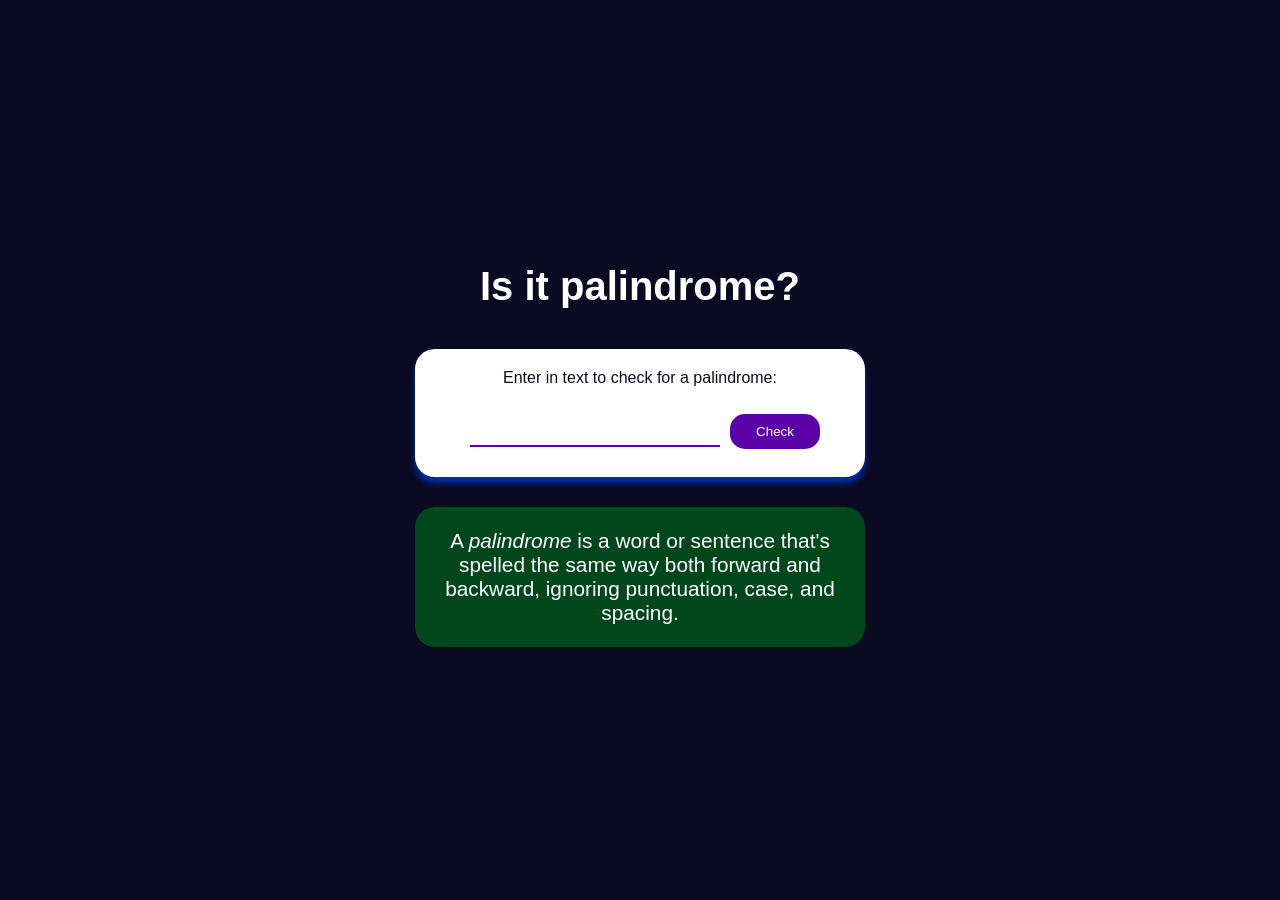
<file: Palindrome Checker/index.html>
<!DOCTYPE html>
<html lang="en">
<head>
    <meta charset="UTF-8">
    <meta name="viewport" content="width=device-width, initial-scale=1.0">
    <link rel="stylesheet" href="styles.css">
    <title>Palindrome Checker</title>
</head>
<body>
    <main class="container">
        <h1 class="title">Is it palindrome?</h1>
        <div class="palindrome-div">
            <label for="text-input">Enter in text to check for a palindrome:</label>
            <input type="text" id="text-input" class="palindrome-input">
            <button id="check-btn" class="palindrome-btn">Check</button>
            <div id="result" class="results-div hidden"></div>
        </div>
        <div class="palindrome-definition-div">
            <p class="palindrome-definition">
                A <dfn>palindrome</dfn> is a word or sentence that's spelled the same way both forward and backward, ignoring punctuation, case, and spacing.
            </p>
        </div>
    </main>
    <script src="script.js"></script>
</body>
</html>
</file>
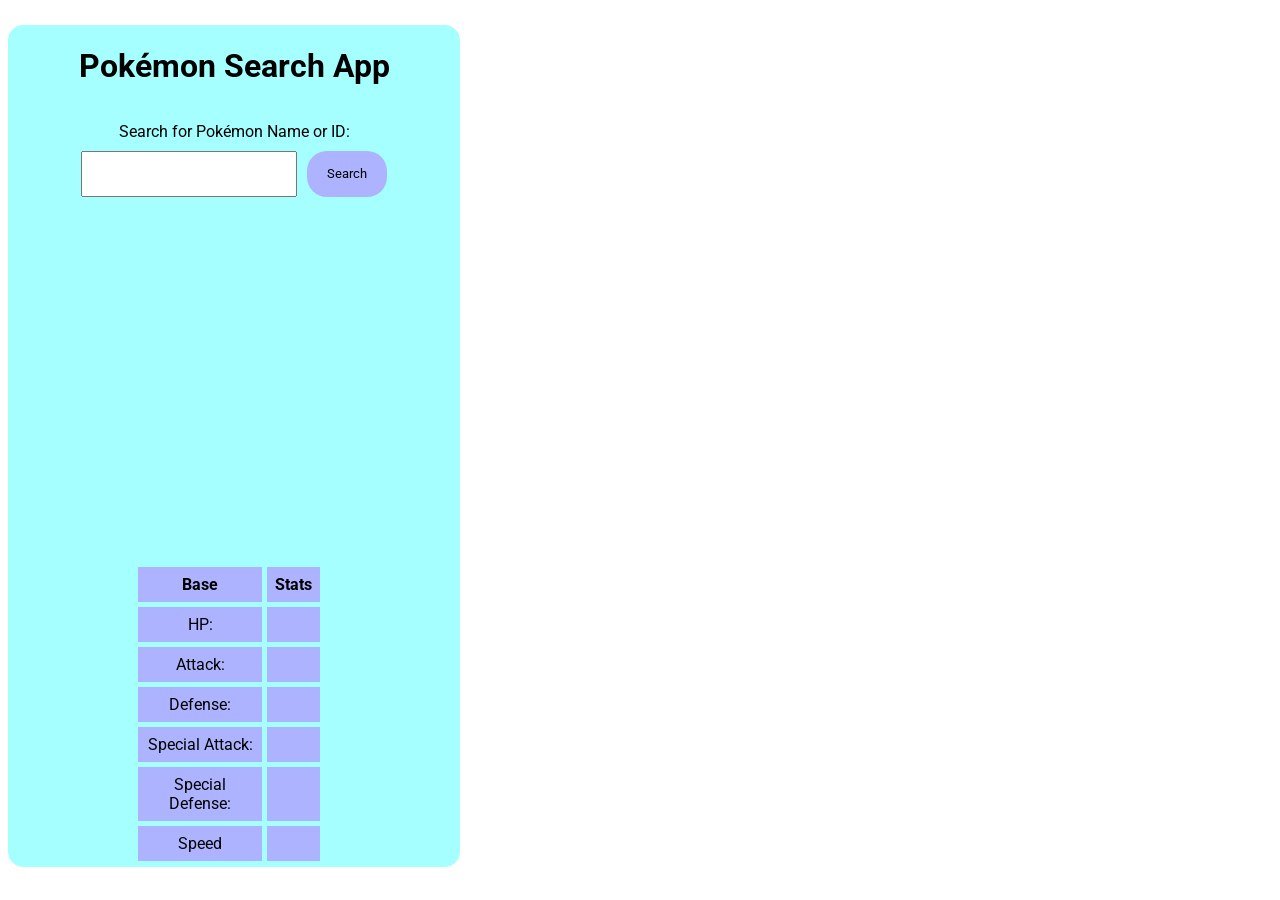
<file: Pokémon Search App/index.html>
<!DOCTYPE html>
<html lang="en">
<head>
    <meta charset="UTF-8">
    <meta name="viewport" content="width=device-width, initial-scale=1.0">
    <link rel="stylesheet" href="styles.css">
    <title>Pokémon Search App</title>
</head>
<body>
    <main class="container">
        <h1 class="title"> Pokémon Search App</h1>
          <form id="search-form">
            <label for="search-input">Search for Pokémon Name or ID:</label>
            <input id="search-input" required/>
            <button id="search-button">Search</button>
          </form>
            <div id="output">
              <div class="top-container">
                <div class="name-and-id">
                  <span id="pokemon-name"></span>
                  <span id="pokemon-id"></span>
                </div>
                <div class="weight-and-height">
                  <span id="weight"></span>
                  <span id="height"></span>
                </div>
                <div id="sprite-container" class="sprite-container"></div>
                <div id="types"></div>
              </div>
              <div class="bottom-container">
                <table>
                  <tr>
                    <th>Base</th>
                    <th>Stats</th>
                  </tr>
                  <tr>
                    <td>HP:</td>
                    <td id="hp"></td>
                  </tr>
                  <tr>
                    <td>Attack:</td>
                    <td id="attack"></td>
                  </tr>
                  <tr>
                    <td>Defense:</td>
                    <td id="defense"></td>
                  </tr>
                  <tr>
                    <td>Special Attack:</td>
                    <td id="special-attack"></td>
                  </tr>
                  <tr>
                    <td>Special Defense:</td>
                    <td id="special-defense"></td>
                  </tr>
                  <tr>
                    <td>Speed</td>
                    <td id="speed" class="speed"></td>
                  </tr>
                </table>
              </div>
            </div>
    </main>
    <script src="script.js"></script>
</body>
</html>
</file>
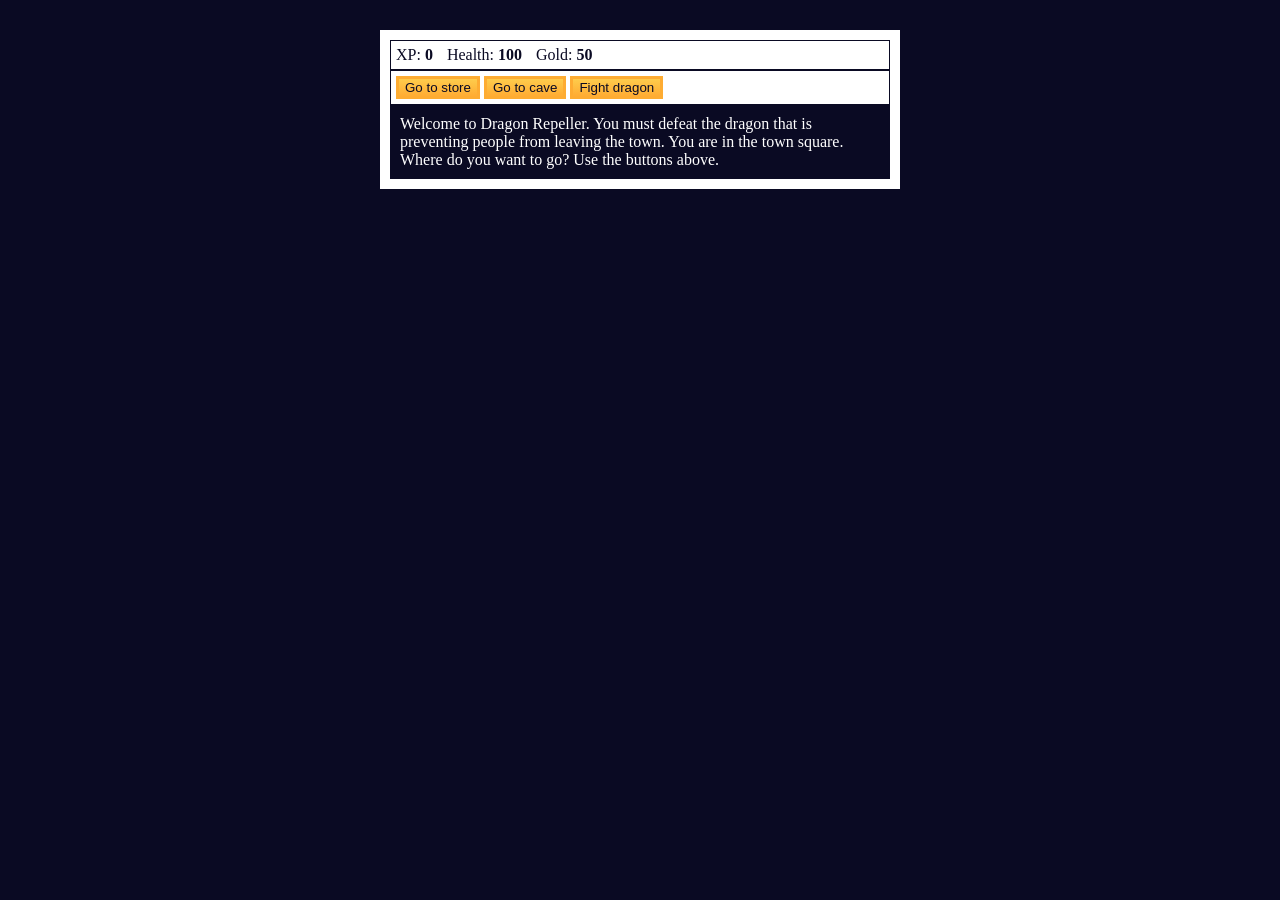
<file: Role Playing Game/index.html>
<!DOCTYPE html>
<html lang="en">
  <head>
    <meta charset="utf-8">
    <link rel="stylesheet" href="./styles.css">
    <title>RPG - Dragon Repeller</title>
  </head>
  <body>
    <div id="game">
      <div id="stats">
        <span class="stat">XP: <strong><span id="xpText">0</span></strong></span>
        <span class="stat">Health: <strong><span id="healthText">100</span></strong></span>
        <span class="stat">Gold: <strong><span id="goldText">50</span></strong></span>
      </div>
      <div id="controls">
        <button id="button1">Go to store</button>
        <button id="button2">Go to cave</button>
        <button id="button3">Fight dragon</button>
      </div>
      <div id="monsterStats">
        <span class="stat">Monster Name: <strong><span id="monsterName"></span></strong></span>
        <span class="stat">Health: <strong><span id="monsterHealth"></span></strong></span>
      </div>
      <div id="text">
        Welcome to Dragon Repeller. You must defeat the dragon that is preventing people from leaving the town. You are in the town square. Where do you want to go? Use the buttons above.
      </div>
    </div>
    <script src="./script.js"></script>
  </body>
</html>
</file>
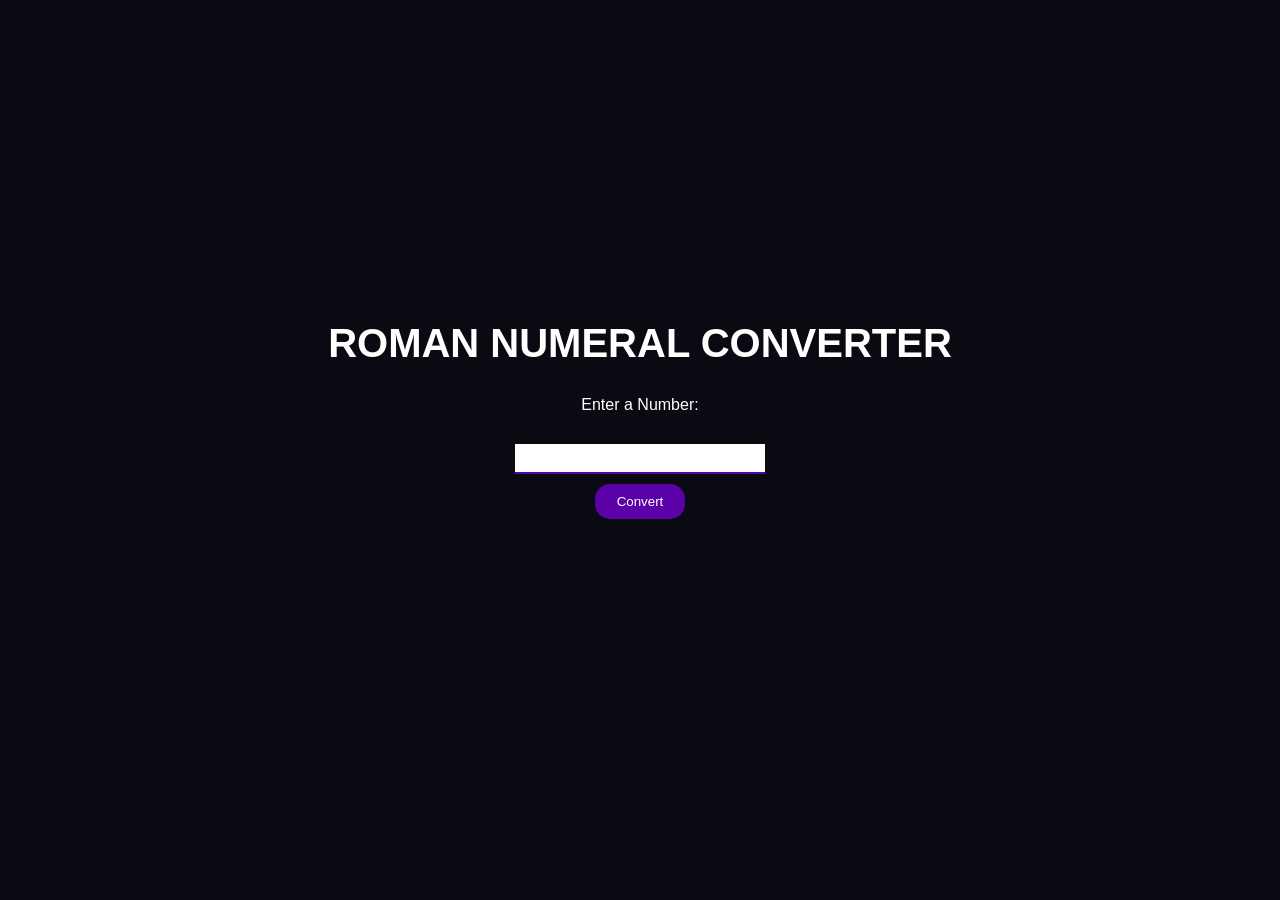
<file: Roman Numeral Converter/index.html>
<!DOCTYPE html>
<html lang="en">
<head>
    <meta charset="UTF-8">
    <meta name="viewport" content="width=device-width, initial-scale=1.0">
    <link rel="stylesheet" href="styles.css">
    <title>Roman Numeral Converter</title>
</head>
<body>
    <main class="container">
        <h1 class="title">ROMAN NUMERAL CONVERTER</h1>
            <label for="text-input">Enter a Number:</label>
            <input id="number">
            <button id="convert-btn">Convert</button>
            <div id="output"></div>
    </main>
    <script src="script.js"></script>
</body>
</html>
</file>
<file: Palindrome Checker/styles.css>
* {
    margin: 0;
    padding: 0;
    box-sizing: border-box;
}

body {
    font-family: Verdana, Geneva, Tahoma, sans-serif;
    background-color: #0a0a23;
    color: #ffffff;
}

.container {
    width: 100%;
    min-height: 100vh;
    position: relative;

    display: flex;
    flex-direction: column;
    align-items: center;
    justify-content: center;
}

.title {
    margin-bottom: 20px;
    padding: 10px 0;

    text-align: center;
    font-size: 2.5rem;
}

.palindrome-div {
    width: min(100vw, 450px);
    min-height: 100px;
    margin: 10px 0;
    padding: 20px;

    display: flex;
    align-items: center;
    justify-content: center;
    flex-wrap: wrap;

    border-radius: 20px;
    background-color: #ffffff;
    box-shadow: 0 6px 6px #002ead;
}

label {
    margin-bottom: 20px;
    color: #0a0a23;
}

.palindrome-input {
    width: 250px;
    height: 30px;
    margin: 10px;

    text-align: center;
    font-size: 1.2rem;

    border: none;
    border-bottom: 2px solid #5a01a7;
}

.palindrome-btn {
    cursor: pointer;
    width: 90px;
    padding: 10px;

    border: none;
    border-radius: 15px;

    color: #ffffff;
    background-color: #5a01a7;
}

.results-div {
    min-height: 50px;
    overflow-y: auto;
    word-wrap: break-word;
    color: #000000;
}

.hidden {
    display: none;
}

.palindrome-definition-div {
    width: min(100vw, 450px);
    min-height: 140px;
    margin-top: 20px;
    padding: 20px;

    display: flex;
    align-items: center;
    justify-content: center;

    font-size: 1.3rem;

    border-radius: 20px;

    background-color: #00471b;
}

.palindrome-definition {
    text-align: center;
}
</file>
<file: Pokémon Search App/styles.css>
@import url('https://fonts.googleapis.com/css2?family=Roboto:ital,wght@0,100;0,300;0,400;0,500;0,700;0,900;1,100;1,300;1,400;1,500;1,700;1,900&display=swap');

body {
  font-family: Roboto, Arial, Verdana, sans-serif;
}

main {
  display: flex;
  flex-direction: column;
  align-items: center;
  justify-content: center;
}

.container {
  width: 325px;
  margin: 25px 0;
  background-color: #a5ffff;
  border: 1px solid #a5ffff;
  border-radius: 15px;
}

.output, #search-form {
  display: flex;
  justify-content: center;
}

#search-form {
  flex-wrap: wrap;
  margin: 10px 0;
  padding: 5px;
  gap: 10px;
}

input, button {
  font-family: inherit;
}

#search-input {
  height: 40px;
  padding-left: 10px;
  width: 200px;
}

#search-button {
  padding: 14px 0;
  width: 80px; border-radius: 20px;
  border: none;
  text-align: center;
  background-color: #aeb3ff;
  color: #000000;
}

.output {
  margin: 10px 0;
  padding: 5px;
  flex-direction: column;
  align-items: center;
}

.top-container, bottom-container {
  display: flex;
  flex-direction: column;
  width: 100%;
  min-height: 325px;
}

.top-container {
  margin-bottom: 10px;
  padding: 10px;
}

.name-and-id {
  height: 28px;
  font-size: 1.1.rem;
  text-transform: capitalize;
  margin-bottom: 5px;
}

.size {
  height: 22px;
  font-size: 0.85rem;
}

.sprite-container {
  flex-grow: 2;
  display: flex;
  align-items: center;
  justify-content: center;
}

#sprite {
  width: 180px;
}

#types {
  min-height: 30px;
  display: flex;
  flex-wrap: wrap;
  justify-content: flex-start;
  gap: 5px;
}

.type {
  width: 66px;
  padding: 5px;
  font-size: 0.7rem;
  text-align: center;
  text-transform: uppercase;
}

table {
  border-collapse: collapse;
  border-spacing: 0;
  width: 100%;
  font-size: 1rem;
  color: #000000;
  background-color: #aeb3ff;
}

th:nth-child(even),td:nth-child(even) {
  border-left: 5px solid #a5ffff;
}

tr {
  border-bottom: 5px solid #a5ffff;
}

td, th {
  text-align: center;
  padding: 8px;
}


.normal {
  background-color: #b7b7aa;
}

.fire {
  background-color: #ff6f52;
}

.water {
  background-color: #42a1ff;
}

.electric {
  background-color: #fecc33;
}

.grass {
  background-color: #78cc55;
}

.ice {
  background-color: #66ccfe;
}

.fighting {
  background-color: #d3887e;
}

.poison {
  background-color: #c68bb7;
}

.ground {
  background-color: #dfba52;
}

.flying {
  background-color: #8899ff;
}

.psychic {
  background-color: #ff66a3;
}

.bug {
  background-color: #aabb23;
}

.rock {
  background-color: #baaa66;
}

.ghost {
  background-color: #9995d0;
}

.dragon {
  background-color: #b59682;
}

.steel {
  background-color: #abaabb;
}

.fairy {
  background-color: #ed99ed;
}

/* Media Queries */
@media screen and (min-width: 550px) {
  .container {
    width: 450px;
  }

  #search-form, .top-container, .bottom-container {
    width: 95%;
  }

  .type {
    width: 75px;
  }
}
</file>
<file: Role Playing Game/styles.css>
body {
  background-color: #0a0a23;
}

#text {
  background-color: #0a0a23;
  color: #ffffff;
  padding: 10px;
}

#game {
  max-width: 500px;
  max-height: 400px;
  background-color: #ffffff;
  color: #ffffff;
  margin: 30px auto 0px;
  padding: 10px;
}

#controls,
#stats {
  border: 1px solid #0a0a23;
  padding: 5px;
  color: #0a0a23;
}

#monsterStats {
  display: none;
  border: 1px solid #0a0a23;
  padding: 5px;
  color: #ffffff;
  background-color: #c70d0d;
}

.stat {
  padding-right: 10px;
}

button {
  cursor: pointer;
  color: #0a0a23;
  background-color: #feac32;
  background-image: linear-gradient(#fecc4c, #ffac33);
  border: 3px solid #feac32;
}
</file>
<file: Roman Numeral Converter/styles.css>
* {
    margin: 0;
    padding: 0;
    box-sizing: border-box;
}

body {
    font-family: Tahoma, sans-serif;
    background-color: #0a0a12;
    color: #ffffff;
}

.container {
    width: 100%;
    min-height: 100vh;
    position: relative;

    display: flex;
    flex-direction: column;
    align-items: center;
    justify-content: center;
}

.title {
    margin-bottom: 20px;
    padding: 10px 0;

    text-align: center;
    font-size: 2.5rem;
}

label {
    font-family: Verdana, sans-serif;
    margin-bottom: 20px;
    color: #fff;
}

#number {
    width: 250px;
    height: 30px;
    margin: 10px;

    text-align: center;
    font-size: 1.2rem;

    border: none;
    border-bottom: 2px solid #5a01a7;
}

#convert-btn {
    cursor: pointer;
    width: 90px;
    padding: 10px;

    border: none;
    border-radius: 15px;

    color: #ffffff;
    background-color: #5a01a7;
}

#output {
    margin-top: 20px;
    min-height: 50px;
    overflow-y: auto;
    word-wrap: break-word;
    color: #fff;
    font-size: 2rem;
}

.hidden {
    display: none;
}
</file>
